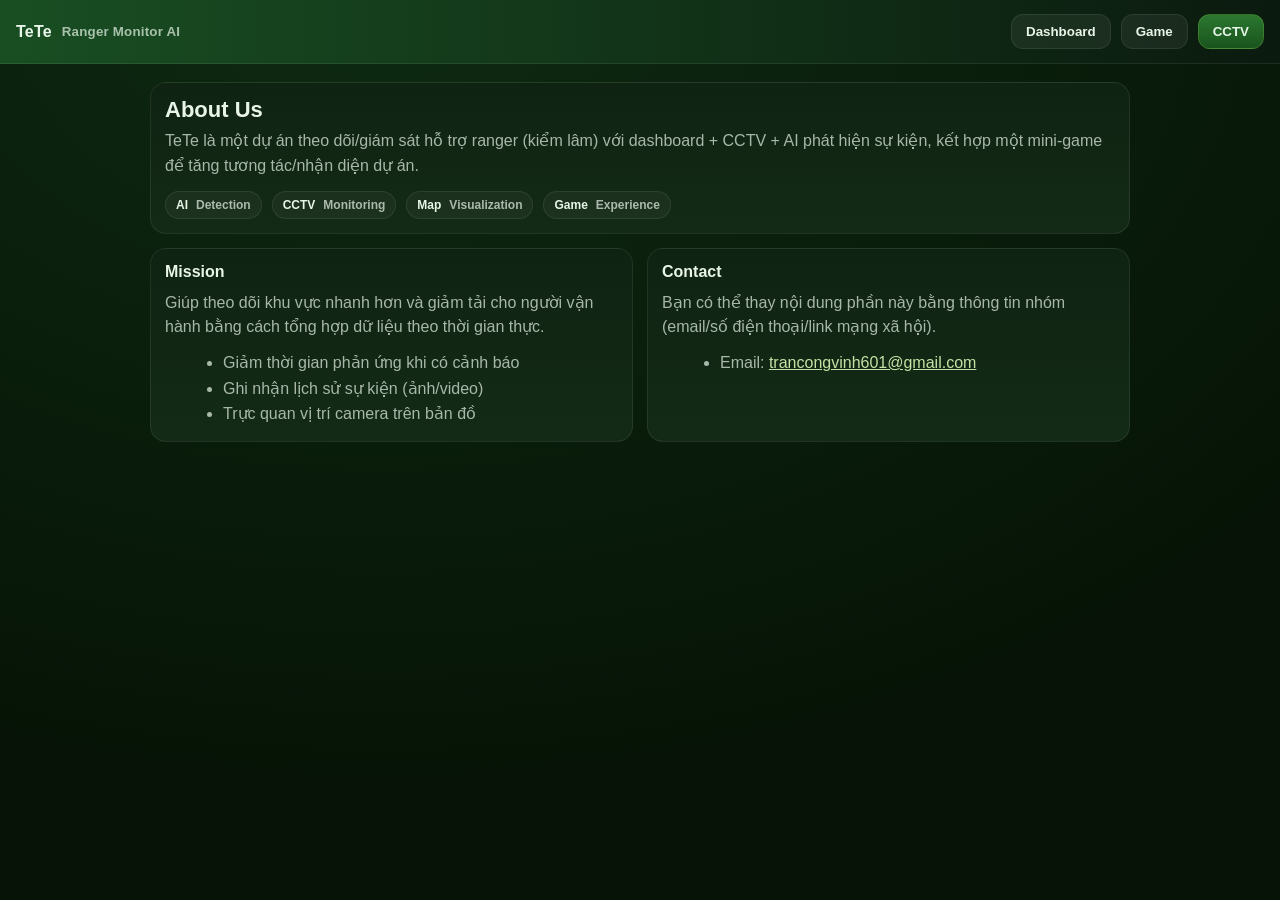
<file: templates/about.html>
<!DOCTYPE html>
<html lang="vi">
  <head>
    <meta charset="UTF-8" />
    <meta name="viewport" content="width=device-width, initial-scale=1.0" />
    <title>About Us - TeTe</title>

    <style>
      :root {
        --bg: #061306;
        --panel: #0f2312;
        --panel2: #132b16;
        --text: #e8f5e9;
        --muted: rgba(232, 245, 233, 0.7);
        --green: #8bc34a;
        --border: rgba(255, 255, 255, 0.08);
      }

      body {
        margin: 0;
        font-family: "Segoe UI", Arial, sans-serif;
        background: radial-gradient(1200px 800px at 30% 0%, #0e2a12, var(--bg));
        color: var(--text);
        min-height: 100vh;
      }

      header {
        position: sticky;
        top: 0;
        z-index: 10;
        background: linear-gradient(to right, #194e22, #0b1a0f);
        border-bottom: 1px solid var(--border);
        padding: 14px 16px;
        display: flex;
        align-items: center;
        justify-content: space-between;
        gap: 12px;
      }

      .title {
        font-size: 16px;
        font-weight: 800;
        letter-spacing: 0.2px;
        display: flex;
        align-items: center;
        gap: 10px;
      }

      .title small {
        color: var(--muted);
        font-weight: 700;
      }

      .actions {
        display: flex;
        gap: 10px;
        align-items: center;
      }

      .btn {
        padding: 9px 14px;
        border-radius: 12px;
        border: 1px solid var(--border);
        background: rgba(255, 255, 255, 0.06);
        color: var(--text);
        font-weight: 600;
        cursor: pointer;
        transition: 0.2s;
      }

      .btn:hover {
        transform: translateY(-1px);
        border-color: rgba(139, 195, 74, 0.35);
      }

      .btn.primary {
        background: linear-gradient(180deg, rgba(46, 125, 50, 0.95), rgba(27, 94, 32, 0.85));
        border-color: rgba(139, 195, 74, 0.25);
      }

      main {
        padding: 18px;
        display: grid;
        gap: 14px;
        max-width: 980px;
        margin: 0 auto;
      }

      .card {
        background: linear-gradient(180deg, var(--panel), var(--panel2));
        border: 1px solid var(--border);
        border-radius: 16px;
        padding: 14px;
      }

      h1 {
        margin: 0 0 6px 0;
        font-size: 22px;
      }

      h2 {
        margin: 0 0 10px 0;
        font-size: 16px;
      }

      p {
        margin: 0;
        color: var(--muted);
        line-height: 1.55;
      }

      .grid {
        display: grid;
        grid-template-columns: 1fr 1fr;
        gap: 14px;
      }

      @media (max-width: 900px) {
        .grid {
          grid-template-columns: 1fr;
        }
      }

      ul {
        margin: 10px 0 0 18px;
        color: var(--muted);
        line-height: 1.6;
      }

      .tag {
        display: inline-flex;
        align-items: center;
        gap: 8px;
        padding: 6px 10px;
        border-radius: 999px;
        border: 1px solid var(--border);
        background: rgba(255, 255, 255, 0.04);
        color: var(--muted);
        font-size: 12px;
        font-weight: 700;
      }

      .tag b {
        color: var(--text);
      }

      a {
        color: #c5e1a5;
      }
    </style>
  </head>

  <body>
    <header>
      <div class="title">
        TeTe <small>Ranger Monitor AI</small>
      </div>
      <div class="actions">
        <button class="btn" onclick="location.href='/'">Dashboard</button>
        <button class="btn" onclick="location.href='/game'">Game</button>
        <button class="btn primary" onclick="location.href='/map'">CCTV</button>
      </div>
    </header>

    <main>
      <section class="card">
        <h1>About Us</h1>
        <p>
          TeTe là một dự án theo dõi/giám sát hỗ trợ ranger (kiểm lâm) với dashboard + CCTV + AI phát hiện sự kiện, kết hợp
          một mini-game để tăng tương tác/nhận diện dự án.
        </p>
        <div style="margin-top: 12px; display: flex; flex-wrap: wrap; gap: 10px;">
          <div class="tag"><b>AI</b> Detection</div>
          <div class="tag"><b>CCTV</b> Monitoring</div>
          <div class="tag"><b>Map</b> Visualization</div>
          <div class="tag"><b>Game</b> Experience</div>
        </div>
      </section>

      <section class="grid">
        <section class="card">
          <h2>Mission</h2>
          <p>Giúp theo dõi khu vực nhanh hơn và giảm tải cho người vận hành bằng cách tổng hợp dữ liệu theo thời gian thực.</p>
          <ul>
            <li>Giảm thời gian phản ứng khi có cảnh báo</li>
            <li>Ghi nhận lịch sử sự kiện (ảnh/video)</li>
            <li>Trực quan vị trí camera trên bản đồ</li>
          </ul>
        </section>

        <section class="card">
          <h2>Contact</h2>
          <p>
            Bạn có thể thay nội dung phần này bằng thông tin nhóm (email/số điện thoại/link mạng xã hội).
          </p>
          <ul>
            <li>Email: <a href="mailto:contact@example.com">trancongvinh601@gmail.com</a></li>
          </ul>
        </section>
      </section>
    </main>
  </body>
</html>
</file>
